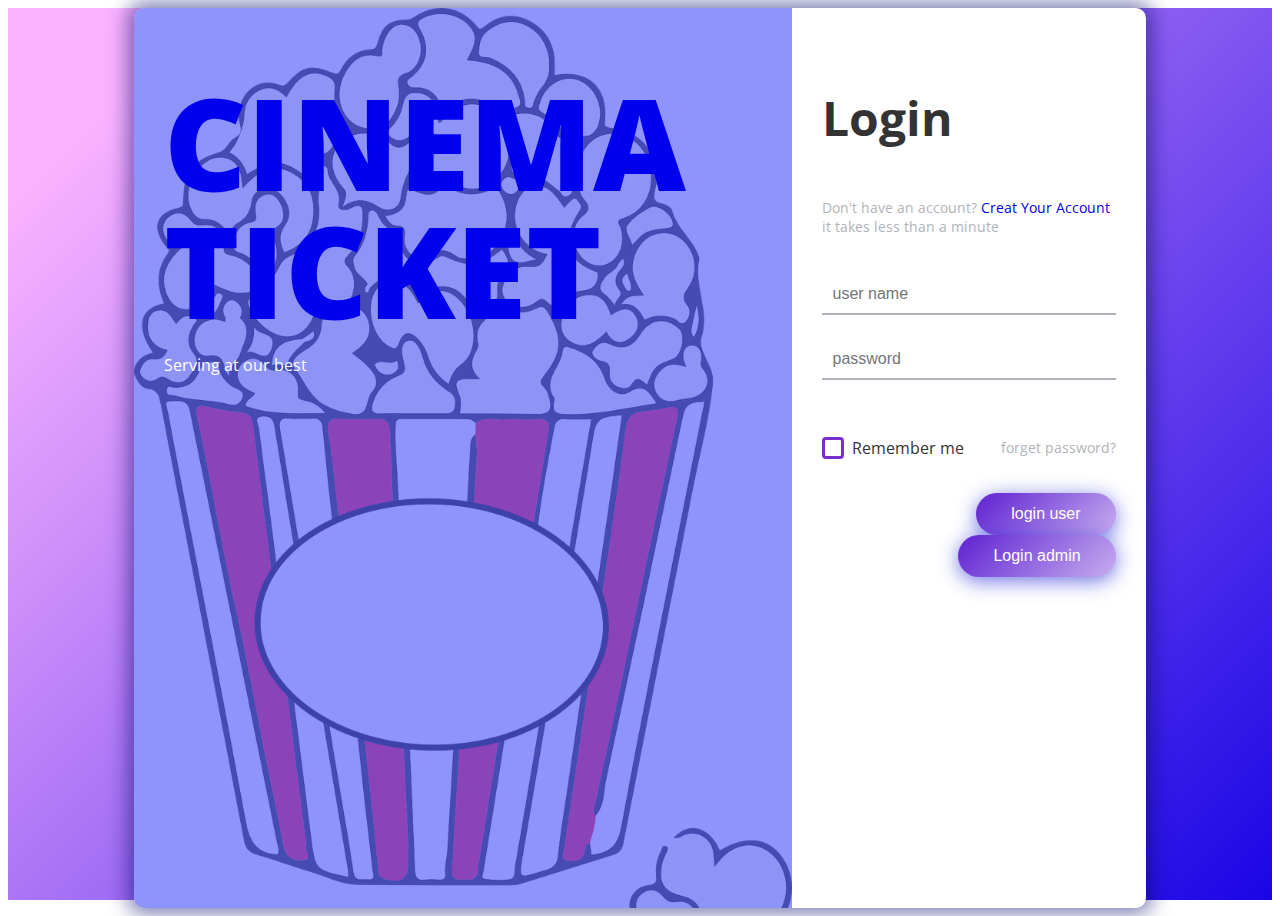
<file: login.html>
<!DOCTYPE html>
<html lang="en" >
<head>
  <meta charset="UTF-8">
  <title>Login Page for User</title>
  <link href="https://fonts.googleapis.com/css?family=Open+Sans" rel="stylesheet">
<link href="https://maxcdn.bootstrapcdn.com/font-awesome/4.7.0/css/font-awesome.min.css" rel="stylesheet" integrity="sha384-wvfXpqpZZVQGK6TAh5PVlGOfQNHSoD2xbE+QkPxCAFlNEevoEH3Sl0sibVcOQVnN" crossorigin="anonymous">
<link rel="stylesheet" href="style.css">

</head>
<body>
    <div class="form-main">
    <div class="box-form">
        <div class="left">
            <div class="overlay">
            <h1><a href="index.html">CINEMA TICKET</a></h1>
            <p>Serving at our best</p>
            </div>
        </div>

            <div class="right">
            <h5>Login</h5>
            <p>Don't have an account? <a href="#">Creat Your Account</a> it takes less than a minute</p>
            <div class="inputs">
                <input type="text" placeholder="user name">
                <br>
                <input type="password" placeholder="password">
            </div>
                
                <br><br>
                
            <div class="remember-me--forget-password">
                    <!-- Angular -->
        <label>
            <input type="checkbox" name="item" checked/>
            <span class="text-checkbox">Remember me</span>
        </label>
                <p>forget password?</p>
            </div>
                
                <br>
                <button type="submit" class="btn btn-primary">login user</button>
                <div>
                <button type="submit" >Login admin</button>
                </div>
        </div>
        
    </div>
</div>
<!-- partial -->
  
</body>
</html>
</file>
<file: style.css>
.header-main{
    background-color: rgb(80, 80, 171);
    height: 15vh;
    padding: 3vh 1vh;
}
.header_logo{
    width: 100%;
    height: 100%;
    font-size: 30;
    font-family:sans-serif;
    color: white;
}
.logoImg{
    width: auto;
    height: 10vh;
}
.header_search-bar{
    padding: 0;
    float: left;
    width: 100%;
    height: 7vh;
    margin: 0;
}
.search-bar input{
    width: 100vh;
    height: 100%;
    padding: 10px;
    border-radius: 10px;
}
.login-user, .login-admin{
    float: right;
    padding: 0;
    text-align: center;
    margin: 0.2vw;
}
.user-button, .admin-button{
    background-color: rgb(128, 201, 234);
    width: 100%;
    height: 5vh;
    padding-top: 5px;
    border-radius: 20px;
}

*,*::before, *::after{
    box-sizing: border-box;
}

.slider1{
    width: 100vw;
    height: 60vh;
    margin: 0;
    position: relative;
}

.slider1 ul{
    margin: 0;
    padding: 0;
    position: relative;
}

.slide{
    position:absolute;
    inset: 0;
    opacity: 1;
}

.slide img{
    display: block;
    width: 100%;
    height: 60vh;
    object-fit: cover;
    object-position: center;
}

.slide[data-active]{
    opacity: 1;
}

.slider-button{
    position:absolute;
    z-index: 2;
    background: none;
    border: none;
    font-size: 5rem;
    top: 50%;
    color: rgb(226, 223, 223);
    transform: translateY(-50%);
    cursor: pointer;
    padding: 0 0.5rem;
}

.fade{
    -webkit-animation-name: fade;
    -webkit-animation-duration: 2.5s;
    animation-name: fade;
    animation-duration: 2.5s;
}

@-webkit-keyframes fade{
    from {opacity: 0.4}
    to {opacity: 1}
}

@keyframes fade {
    from {opacity: 0.4}
    to {opacity: 1}
}
.ongoing-shows{
    margin: 6vh auto;
}
.ongoing-heading{
    font-size: 2.5rem;
    font-weight: bold;
    color: rgb(114, 113, 113);
    font-family: Verdana;
}

.ongoing-slider, .coming_soon-slider{
    margin: auto 6vw;
    position: relative;
    overflow: hidden;
    text-align: center;
    justify-content: center;
    align-items: center;
    padding: 2vw;
}

.coming_soon-slider{
    background: rgb(84, 84, 148);
    width: 100vw;
    margin: 0;
}
.slide2-container{
    padding: 0 2vw;
    display: flex;
    overflow: auto;
    scroll-behavior: smooth;
}

.slide2-container::-webkit-scrollbar{
    display: none;
}

.slide2{
    flex: 0 0 auto;
    width: 20vw;
    height: 50vh;
    margin-right: 8vh;
}
.slide2-image{
    position: relative;
    width: 100%;
    height: 50vh;
    overflow: hidden;
    object-fit: contain;
}

.slide2-image img{
    width: 100%;
    height: 50vh;
    object-fit: contain;
}


.book-ticket{
    position: absolute;
    bottom: 10px;
    left: 50%;
    transform: translateX(-50%);
    padding: 1vh;
    width: 50%;
    text-transform: capitalize;
    border: none;
    outline: none;
    background: white;
    border-radius: 10px;
    transition: 0.5s;
    cursor: pointer;
    opacity: 0;
}

.slide2:hover .book-ticket{
    opacity: 1;
}

.book-ticket:hover{
    background: rgb(118, 31, 31);
    color: white;
}
.prev, .next{
    border: none;
    font-size: 5rem;
    height: 100%;
    position: absolute;
    top: 0;
    display: flex;
    background: white;
    justify-content: center;
    align-items: center;
    cursor: pointer;
    z-index: 10;
}

.prev{
    left: 0;
}

.next{
    right: 0;
}

.collection-container{
    width: 100%;
    display: grid;
    grid-template-columns: repeat(2, 1fr);
    grid-gap:2vw;
}

.collection{
    position: relative;
}

.collection img{
    width: 100%;
    height: 100%;
    object-fit: cover;
}

.collection p {
    position: absolute;
    top: 50%;
    left: 50%;
    transform: translate(-50%,-50%);
    text-align: center;
    color: white;
    font-size: 1rem;
    text-transform: capitalize;
}

.collection:nth-child(3){
    grid-column: span 2;
    margin-bottom: 20px;
}

.advertisment{
    background-color: rgb(28, 28, 134);
    padding: 5vh;
    text-align: center;
    align-items: center;
    justify-content: center;
}

.footer{
    margin-top:10vh;
    background-color: gray;
    text-align: center;
    align-items: center;
    padding: 2vh 5vh;
    justify-content: center;
}

.footer-text{
    font-size: 1rem;
    font-family: 'Gill Sans', 'Gill Sans MT', Calibri, 'Trebuchet MS', sans-serif;
    font-weight: 300;
}

.form-main {
    background-image: linear-gradient(135deg, #FAB2FF 10%, #1904E5 100%);
    background-size: cover;
    background-repeat: no-repeat;
    background-attachment: fixed;
    margin: 0;
    height: 100vh;
    font-family: "Open Sans", sans-serif;
    color: #333333;
  }
 a{
    text-decoration: none;

 }
  .box-form {
    margin: 0 auto;
    width: 80%;
    height: 100%;
    background: #FFFFFF;
    border-radius: 10px;
    overflow: hidden;
    display: flex;
    flex: 1 1 100%;
    align-items: stretch;
    justify-content: space-between;
    box-shadow: 0 0 20px 6px #090b6f85;
  }
 @media (max-width: 980px) {
    .box-form {
      flex-flow: wrap;
      text-align: center;
      align-content: center;
      align-items: center;
    }
  }
  .box-form div {
    height: auto;
  }
  .box-form .left {
    color: #FFFFFF;
    background-size: cover;
    background-repeat: no-repeat;
    background-image: url("images/logo.png");
    overflow: hidden;
  }
  .box-form .left .overlay {
    padding: 30px;
    width: 100%;
    height: 100%;
    background: #5961f9ad;
    overflow: hidden;
    box-sizing: border-box;
  }
  .box-form .left .overlay h1 {
    font-size: 10vmax;
    line-height: 1;
    font-weight: 900;
    margin-top: 40px;
    margin-bottom: 20px;
  }
  .box-form .left .overlay span p {
    margin-top: 30px;
    font-weight: 900;
  }
  .box-form .left .overlay span a {
    background: #3b5998;
    color: #FFFFFF;
    margin-top: 10px;
    padding: 14px 50px;
    border-radius: 100px;
    display: inline-block;
    box-shadow: 0 3px 6px 1px #042d4657;
  }
  .box-form .left .overlay span a:last-child {
    background: #1dcaff;
    margin-left: 30px;
  }
  .box-form .right {
    padding: 30px;
    overflow: hidden;
  }
  @media (max-width: 980px) {
    .box-form .right {
      width: 100%;
      height: auto;
    }
  }
  .box-form .right h5 {
    font-size: 3rem;
    line-height: 0;
  }
  .box-form .right p {
    font-size: 14px;
    color: #B0B3B9;
  }
  .box-form .right .inputs {
    overflow: hidden;
  }
  .box-form .right input {
    width: 100%;
    padding: 10px;
    margin-top: 25px;
    font-size: 16px;
    border: none;
    outline: none;
    border-bottom: 2px solid #B0B3B9;
  }
  .box-form .right .remember-me--forget-password {
    display: flex;
    justify-content: space-between;
    align-items: center;
  }
  .box-form .right .remember-me--forget-password input {
    margin: 0;
    margin-right: 7px;
    width: auto;
  }
  .box-form .right button {
    float: right;
    color: #fff;
    font-size: 16px;
    padding: 12px 35px;
    border-radius: 50px;
    display: inline-block;
    border: 0;
    cursor: pointer;
    outline: 0;
    box-shadow: 0px 4px 20px 0px #2029d6a6;
    background-image: linear-gradient(135deg, #692ed5 10%, #c7aeef 100%);
  }
  
  label {
    display: block;
    position: relative;
    margin-left: 30px;
  }
  
  label::before {
    content: ' \f00c';
    position: absolute;
    font-family: FontAwesome;
    background: transparent;
    border: 3px solid #7a2ecb;
    border-radius: 4px;
    color: transparent;
    left: -30px;
    transition: all 0.2s linear;
  }
  
  label:hover::before {
    font-family: FontAwesome;
    content: ' \f00c';
    color: #fff;
    cursor: pointer;
    background: #70F570;
  }
  
  label:hover::before .text-checkbox {
    background: #70F570;
  }
  
  label span.text-checkbox {
    display: inline-block;
    height: auto;
    position: relative;
    cursor: pointer;
    transition: all 0.2s linear;
  }
  
  label input[type="checkbox"] {
    display: none;
  }
</file>
